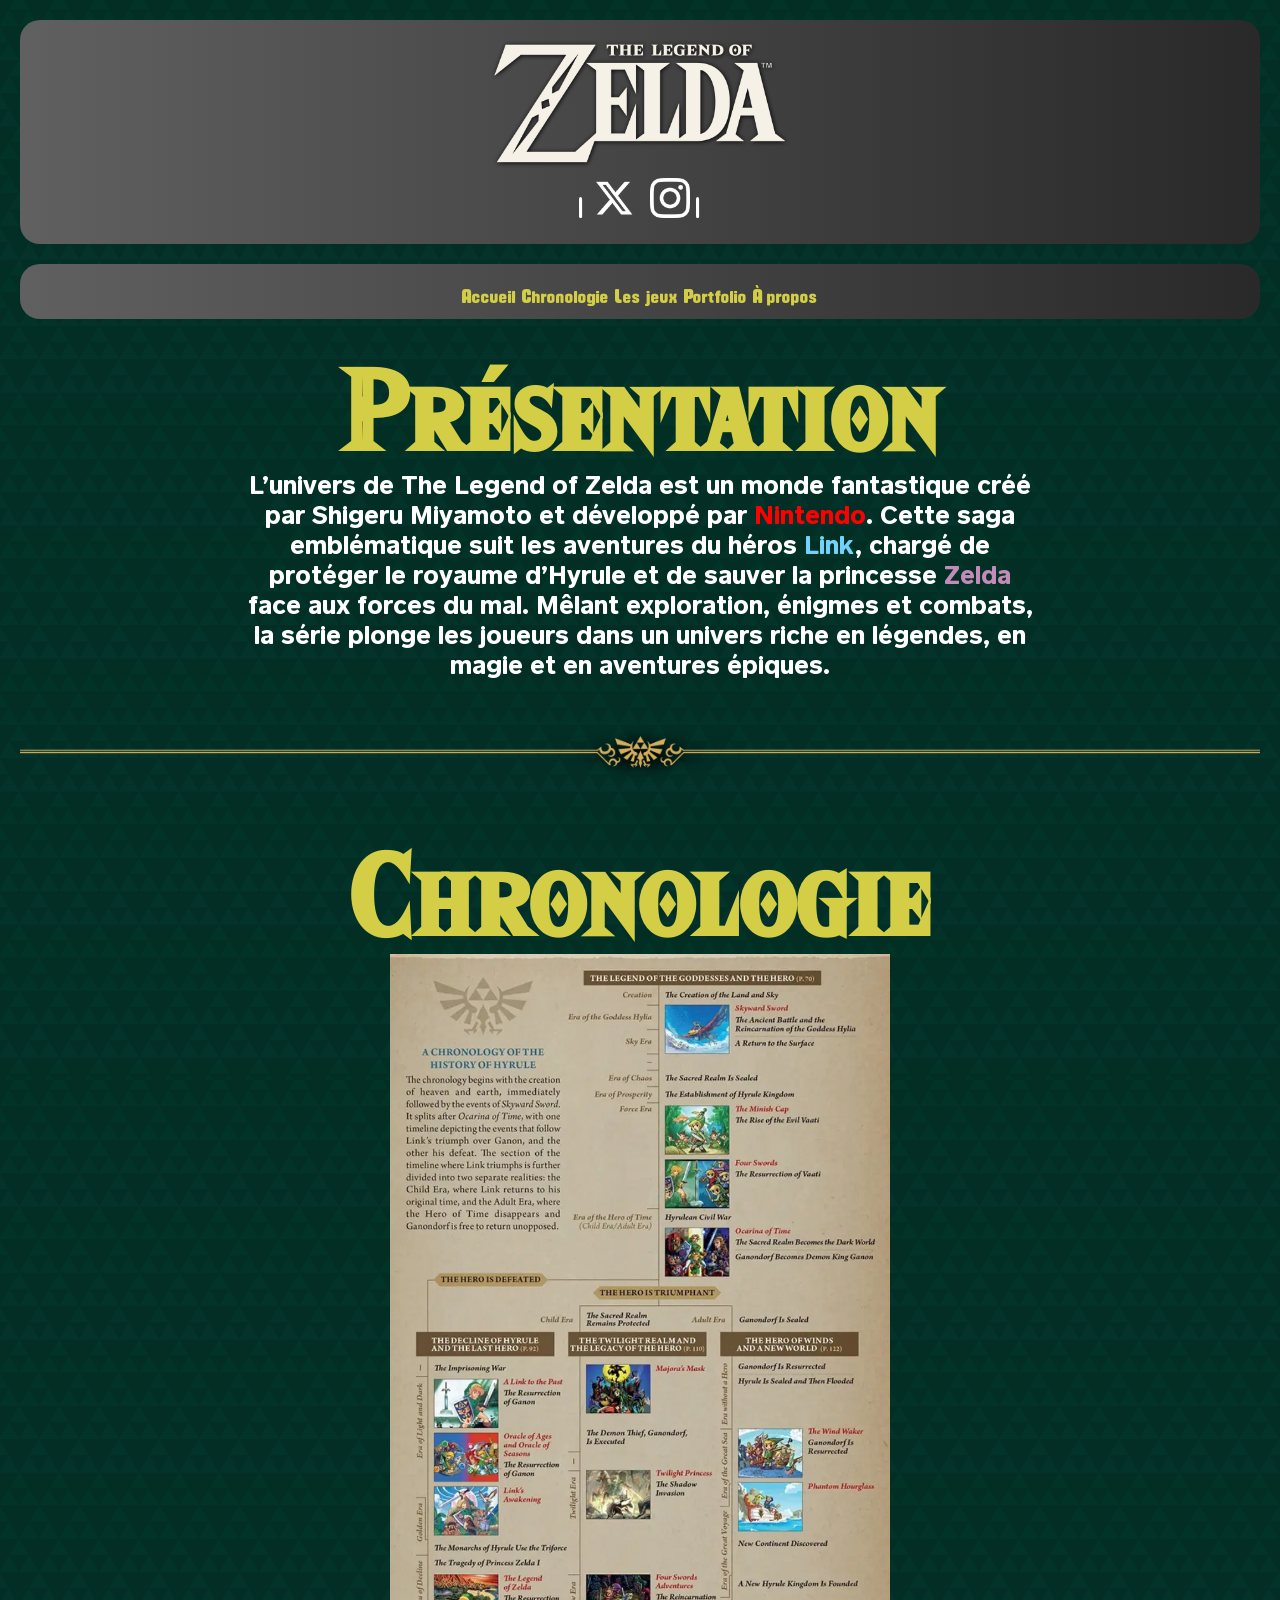
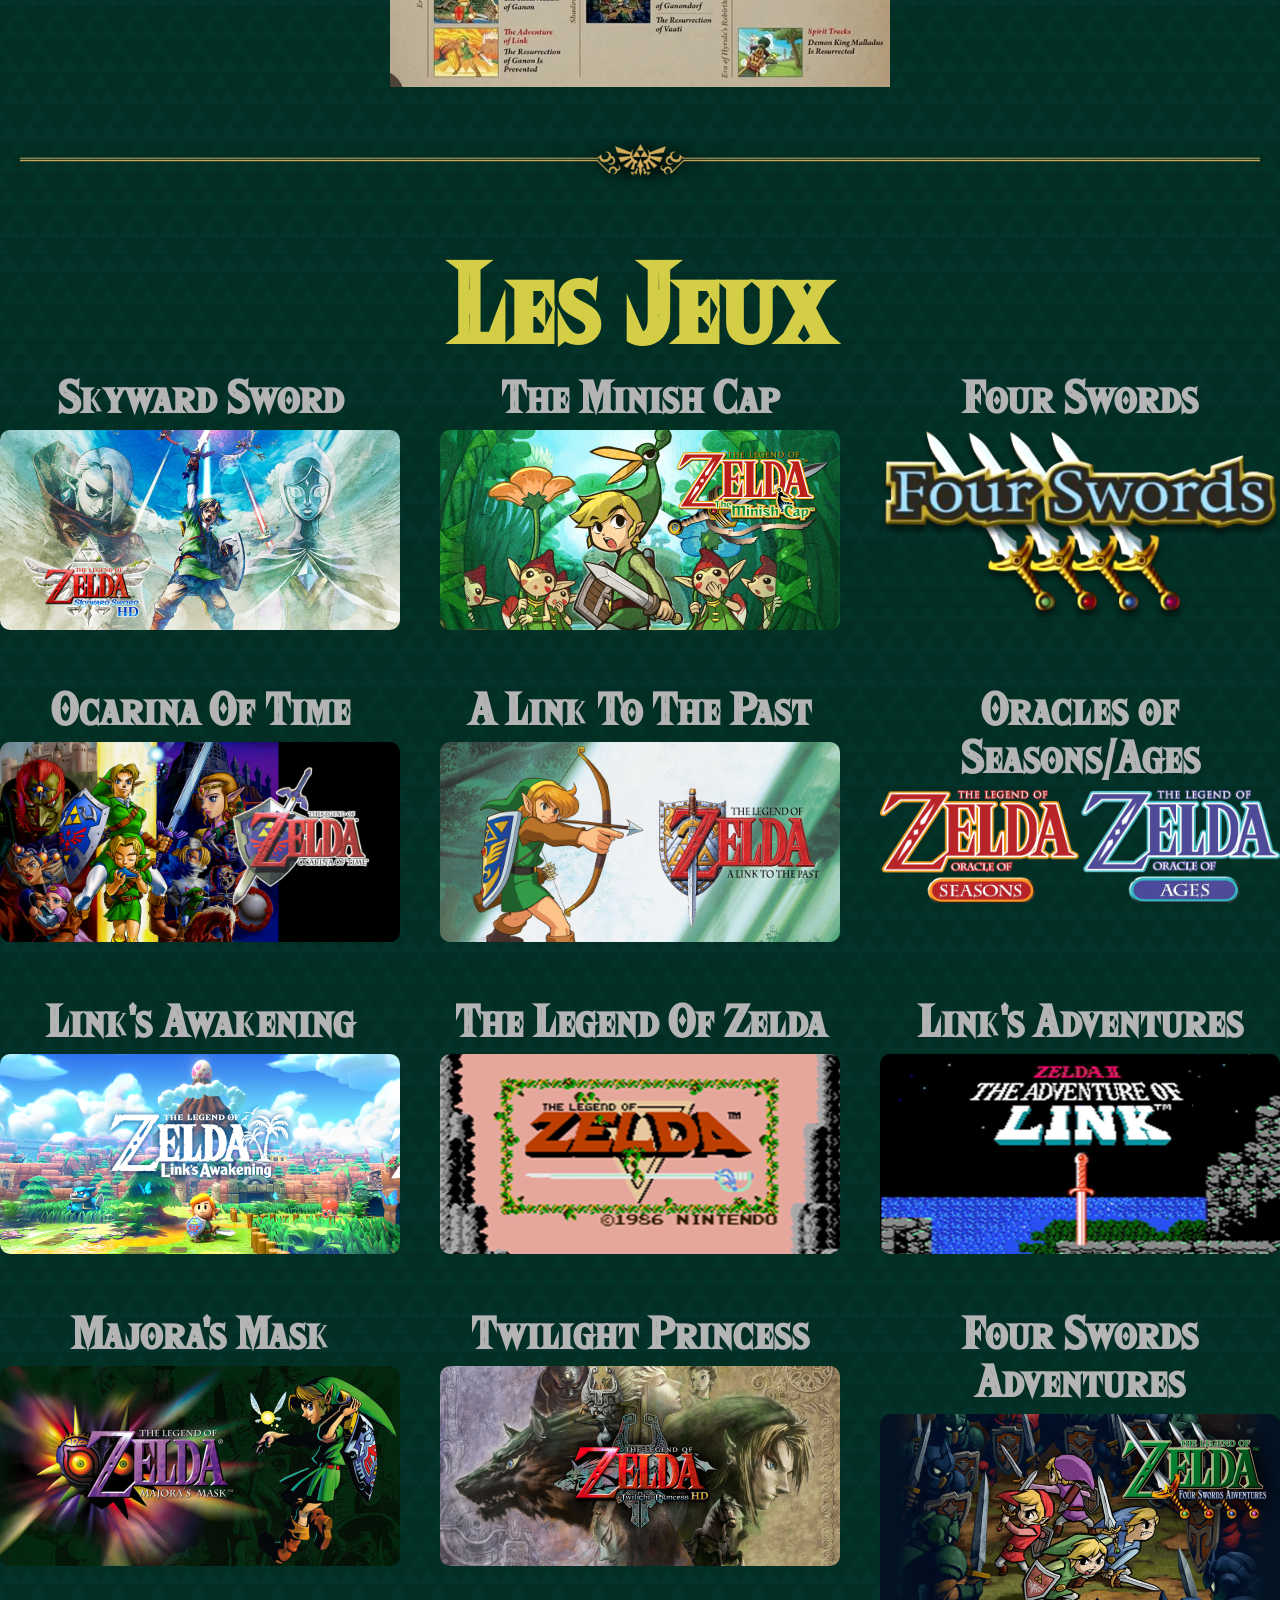
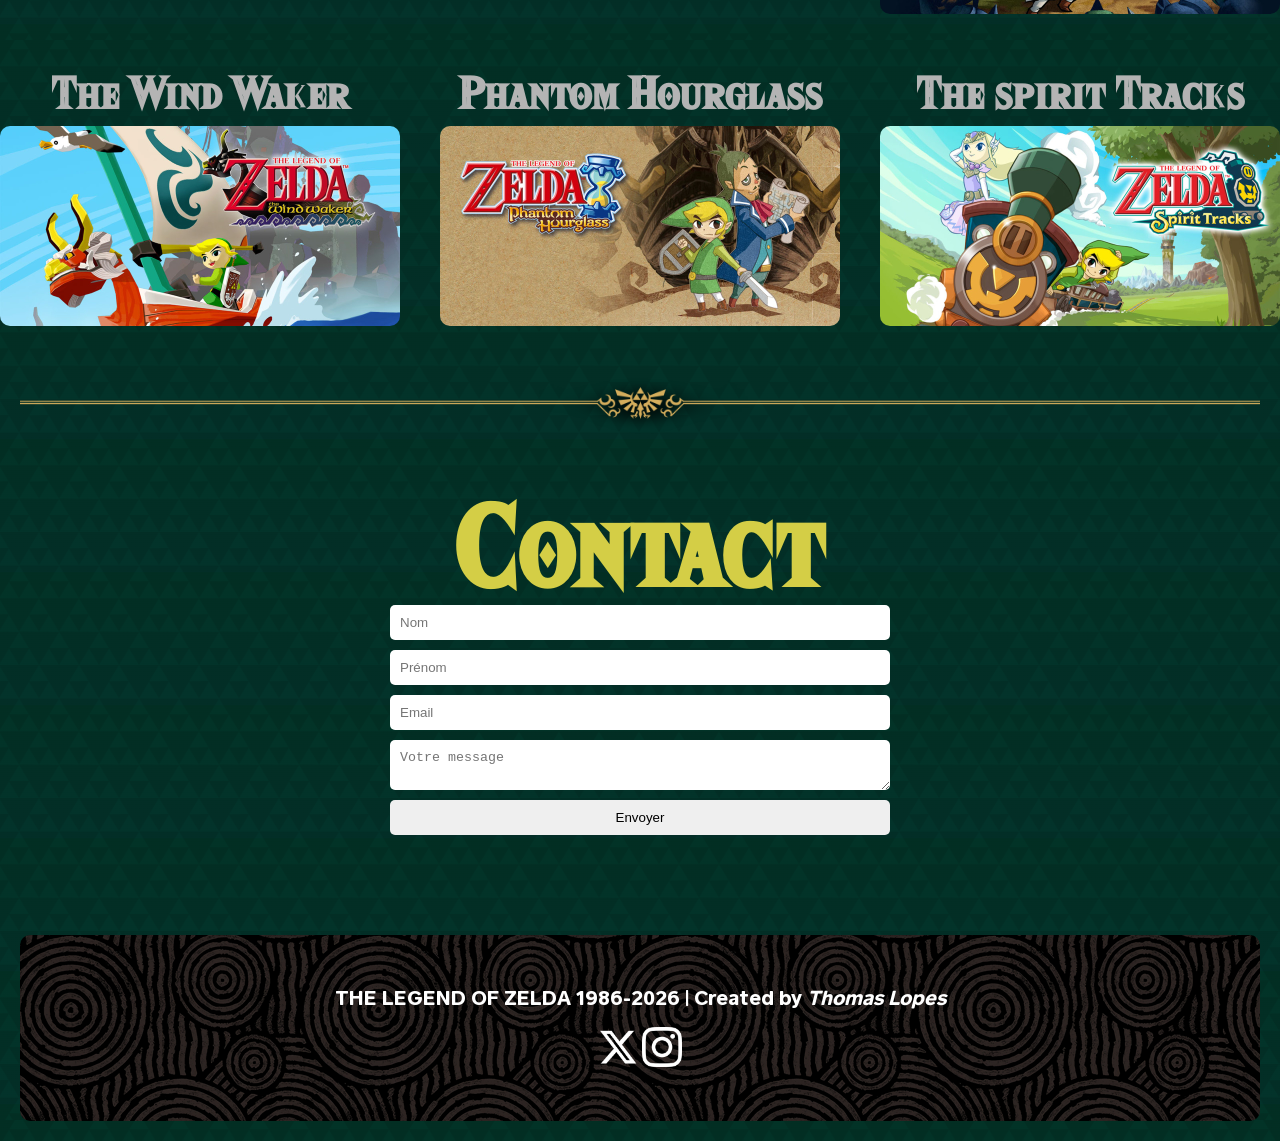
<file: index.html>
<!DOCTYPE html>
<html lang="fr">

<head>
    <meta charset="utf-8">
    <meta name="viewport" content="width=device-width, initial-scale=1.0">

    <title>The Legend of Zelda</title>

    <link rel="stylesheet" href="style.css">
    <link rel="icon" href="../Image/favicon.ico">

</head>

<body>

    <header>

        <a href="index.html">
            <img src="image/logo-loz.png" alt="Logo Zelda" class="logo">
        </a>

        <div class="reso">

            |<a href="https://x.com/ZeldaUniverse?lang=fr"><img src="image/X_logo_2023_(white).png" alt="X" width="40"></a>
            <a href="https://www.instagram.com/zeldauniversetv/"><img src="image/instagram-white-icon.webp" alt="Instagram" width="40"></a> |
        </div>

    </header>

    <nav>
        <div class="reso2">
            <a href="index.html">Accueil</a>
            <a href="#chronologie">Chronologie</a>
            <a href="#jeux">Les jeux</a>
            <a href="portfolio.html">Portfolio</a>
            <a href="./demo/à-propos.html">À propos</a>
        </div>
    </nav>


    <section class="presentation">

        <h1>Présentation</h1>

        <p class="introduction">

            L’univers de The Legend of Zelda est un monde fantastique créé par Shigeru Miyamoto et développé par
            <span class="Nintendored">Nintendo</span>. Cette saga emblématique suit les aventures du héros <span
                class="Linkblue">Link</span>, chargé de protéger le royaume d’Hyrule
            et de sauver la princesse <span class="Zeldapink">Zelda</span> face aux forces du mal. Mêlant exploration,
            énigmes et combats, la
            série plonge les joueurs dans un univers riche en légendes, en magie et en aventures épiques.

        </p>

    </section>


    <img src="image/hyrule_rule.png" class="separator" alt="Séparateur">


    <section id="chronologie">

        <h2>Chronologie</h2>

        <div class="chrono">

            <img src="image/Chronoimage.webp " alt="Chronologie Zelda">


        </div>

    </section>


    <img src="image/hyrule_rule.png" class="separator" alt="Séparateur">


    <section id="jeux">

        <h2>Les Jeux</h2>

        <div class="jeux">
            <div class="jeu">
                <h3>Skyward Sword</h3>

                <div class="voirimage">

                    <img src="image/H2x1_NSwitch_TheLegendOfZeldaSkywardSwordHD_image1600w.jpg"
                        alt="Image de Skyward Sword">


                    <div class="overlay">
                        <a href="image/H2x1_NSwitch_TheLegendOfZeldaSkywardSwordHD_image1600w.jpg"><img
                                src="image/voirimage.png" alt="Voir image"></a>
                    </div>
                </div>

            </div>



            <div class="jeu">

                <h3>The Minish Cap</h3>

                <div class="voirimage">

                    <img src="image/SI_GBA_TheLegendOfZeldaTheMinishCap_image1600w.jpg" alt="Image de The Minish Cap">


                    <div class="overlay">
                        <a href="image/SI_GBA_TheLegendOfZeldaTheMinishCap_image1600w.jpg"><img
                                src="image/voirimage.png" alt="Voir image"></a>
                    </div>
                </div>

            </div>
            <div class="jeu">

                <h3>Four Swords</h3>

                <div class="voirimage">

                    <img src="image/The_Legend_of_Zelda_Four_Swords_Logo.png" alt="Image de Four Swords">


                    <div class="overlay">
                        <a href="image/The_Legend_of_Zelda_Four_Swords_Logo.png"><img src="image/voirimage.png"
                                alt="Voir image"></a>
                    </div>
                </div>
            </div>
            <div class="jeu">

                <h3>Ocarina Of Time</h3>

                <div class="voirimage">

                    <img src="image/SI_N64_LegendOfZeldaOcarinaOfTime.jpg" alt="Image de Ocarina of Time">


                    <div class="overlay">
                        <a href="image/SI_N64_LegendOfZeldaOcarinaOfTime.jpg"><img src="image/voirimage.png"
                                alt="Voir image"></a>
                    </div>
                </div>

            </div>

            <div class="jeu">

                <h3>A Link To The Past</h3>

                <div class="voirimage">

                    <img src="image/H2x1_SNES_TheLegendOfZeldaALinkToThePast.jpg" alt="Image de A Link To The Past">


                    <div class="overlay">
                        <a href="image/H2x1_SNES_TheLegendOfZeldaALinkToThePast.jpg"><img src="image/voirimage.png"
                                alt="Voir image"></a>
                    </div>
                </div>

            </div>

            <div class="jeu">

                <h3>Oracles of Seasons/Ages</h3>

                <div class="voirimage">

                    <img src="image/The_Legend_of_Zelda_Oracle_of_Seasons_and_Oracle_of_Ages.png"
                        alt="Image de Oracles of Ages/Seasons">


                    <div class="overlay">
                        <a href="image/The_Legend_of_Zelda_Oracle_of_Seasons_and_Oracle_of_Ages.png"><img
                                src="image/voirimage.png" alt="Voir image"></a>
                    </div>
                </div>

            </div>

            <div class="jeu">

                <h3>Link's Awakening</h3>

                <div class="voirimage">

                    <img src="image/H2x1_NSwitch_TheLegendOfZeldaLinksAwakening_image1600w.jpg"
                        alt="Image de Link's Awakening">


                    <div class="overlay">
                        <a href="image/H2x1_NSwitch_TheLegendOfZeldaLinksAwakening_image1600w.jpg"><img
                                src="image/voirimage.png" alt="Voir image"></a>
                    </div>
                </div>

            </div>

            <div class="jeu">

                <h3>The Legend Of Zelda</h3>

                <div class="voirimage">

                    <img src="image/SI_3DSVC_TheLegendOfZelda_image1600w.jpg" alt="Image de The Legend Of Zelda">


                    <div class="overlay">
                        <a href="image/SI_3DSVC_TheLegendOfZelda_image1600w.jpg"><img src="image/voirimage.png"
                                alt="Voir image"></a>
                    </div>
                </div>

            </div>

            <div class="jeu">

                <h3>Link's Adventures</h3>

                <div class="voirimage">

                    <img src="image/SI_3DSVC_ZeldaIITheAdventureOfLink_image1600w.jpg" alt="Image de Link's Adventures">


                    <div class="overlay">
                        <a href="image/SI_3DSVC_ZeldaIITheAdventureOfLink_image1600w.jpg"><img src="image/voirimage.png"
                                alt="Voir image"></a>
                    </div>
                </div>

            </div>

            <div class="jeu">

                <h3>Majora's Mask</h3>

                <div class="voirimage">

                    <img src="image/SI_WiiVC_ZeldaMajorasMask_image1600w.jpg" alt="Image de Majora's Mask">


                    <div class="overlay">
                        <a href="image/SI_WiiVC_ZeldaMajorasMask_image1600w.jpg"><img src="image/voirimage.png"
                                alt="Voir image"></a>
                    </div>
                </div>

            </div>

            <div class="jeu">

                <h3>Twilight Princess</h3>

                <div class="voirimage">

                    <img src="image/SI_WiiU_TheLegendOfZeldaTwilightPrincessHD_image1600w.jpg"
                        alt="Image de Twilight Princess">


                    <div class="overlay">
                        <a href="image/SI_WiiU_TheLegendOfZeldaTwilightPrincessHD_image1600w.jpg"><img
                                src="image/voirimage.png" alt="Voir image"></a>
                    </div>
                </div>

            </div>

            <div class="jeu">

                <h3>Four Swords Adventures</h3>

                <div class="voirimage">

                    <img src="image/SI_GCN_TheLegendOfZeldaFourSwordsAdventures_image1600w.jpg"
                        alt="Image de Four Swords Adventures">


                    <div class="overlay">
                        <a href="image/SI_GCN_TheLegendOfZeldaFourSwordsAdventures_image1600w.jpg"><img
                                src="image/voirimage.png" alt="Voir image"></a>
                    </div>
                </div>

            </div>

            <div class="jeu">

                <h3>The Wind Waker</h3>

                <div class="voirimage">

                    <img src="image/SI_GCN_TheLegendOfZeldaTheWindWaker_image1600w.jpg" alt="Image de The Wind Waker">


                    <div class="overlay">
                        <a href="image/SI_GCN_TheLegendOfZeldaTheWindWaker_image1600w.jpg"><img
                                src="image/voirimage.png" alt="Voir image"></a>
                    </div>
                </div>

            </div>

            <div class="jeu">

                <h3>Phantom Hourglass</h3>

                <div class="voirimage">

                    <img src="image/SI_NDS_TheLegendOfZeldaPhantomHourglass_image1600w.jpg"
                        alt="Image de Phantom Hourglass">


                    <div class="overlay">
                        <a href="image/SI_NDS_TheLegendOfZeldaPhantomHourglass_image1600w.jpg"><img
                                src="image/voirimage.png" alt="Voir image"></a>
                    </div>
                </div>
            </div>

            <div class="jeu">

                <h3>The spirit Tracks</h3>

                <div class="voirimage">

                    <img src="image/SI_NDS_TheLegendOfZeldaSpiritTracks_image1600w.jpg"
                        alt="Image de The Spirit Tracks">


                    <div class="overlay">
                        <a href="image/SI_NDS_TheLegendOfZeldaSpiritTracks_image1600w.jpg"><img
                                src="image/voirimage.png" alt="Voir image"></a>
                    </div>
                </div>

            </div>

        </div>

    </section>


    <img src="image/hyrule_rule.png" class="separator" alt="Séparateur">


    <section class="contact">

        <h2>Contact</h2>

        <form>

            <input type="text" name="nom" id="nom" placeholder="Nom" required>

            <input type="text" name="prenom" id="prenom" placeholder="Prénom" required>

            <input type="email" name="email" id="email" placeholder="Email" required>

            <textarea placeholder="Votre message"></textarea>

            <input type="submit" id="precision" value="Envoyer">

        </form>

    </section>


    <footer>
        <div class="footertext">
            <p>THE LEGEND OF ZELDA 1986-2026 | Created by <span class="footermyname">Thomas Lopes</span></p>
        </div>
        <br>
        <a href="https://x.com/ZeldaUniverse?lang=fr"><img src="./image/X_logo_2023_(white).png" alt="X" width="40"></a>
            <a href="https://www.instagram.com/zeldauniversetv/"><img src="./image/instagram-white-icon.webp" alt="Instagram"
                    width="40"></a>
    </footer>

</body>

</html>
</file>
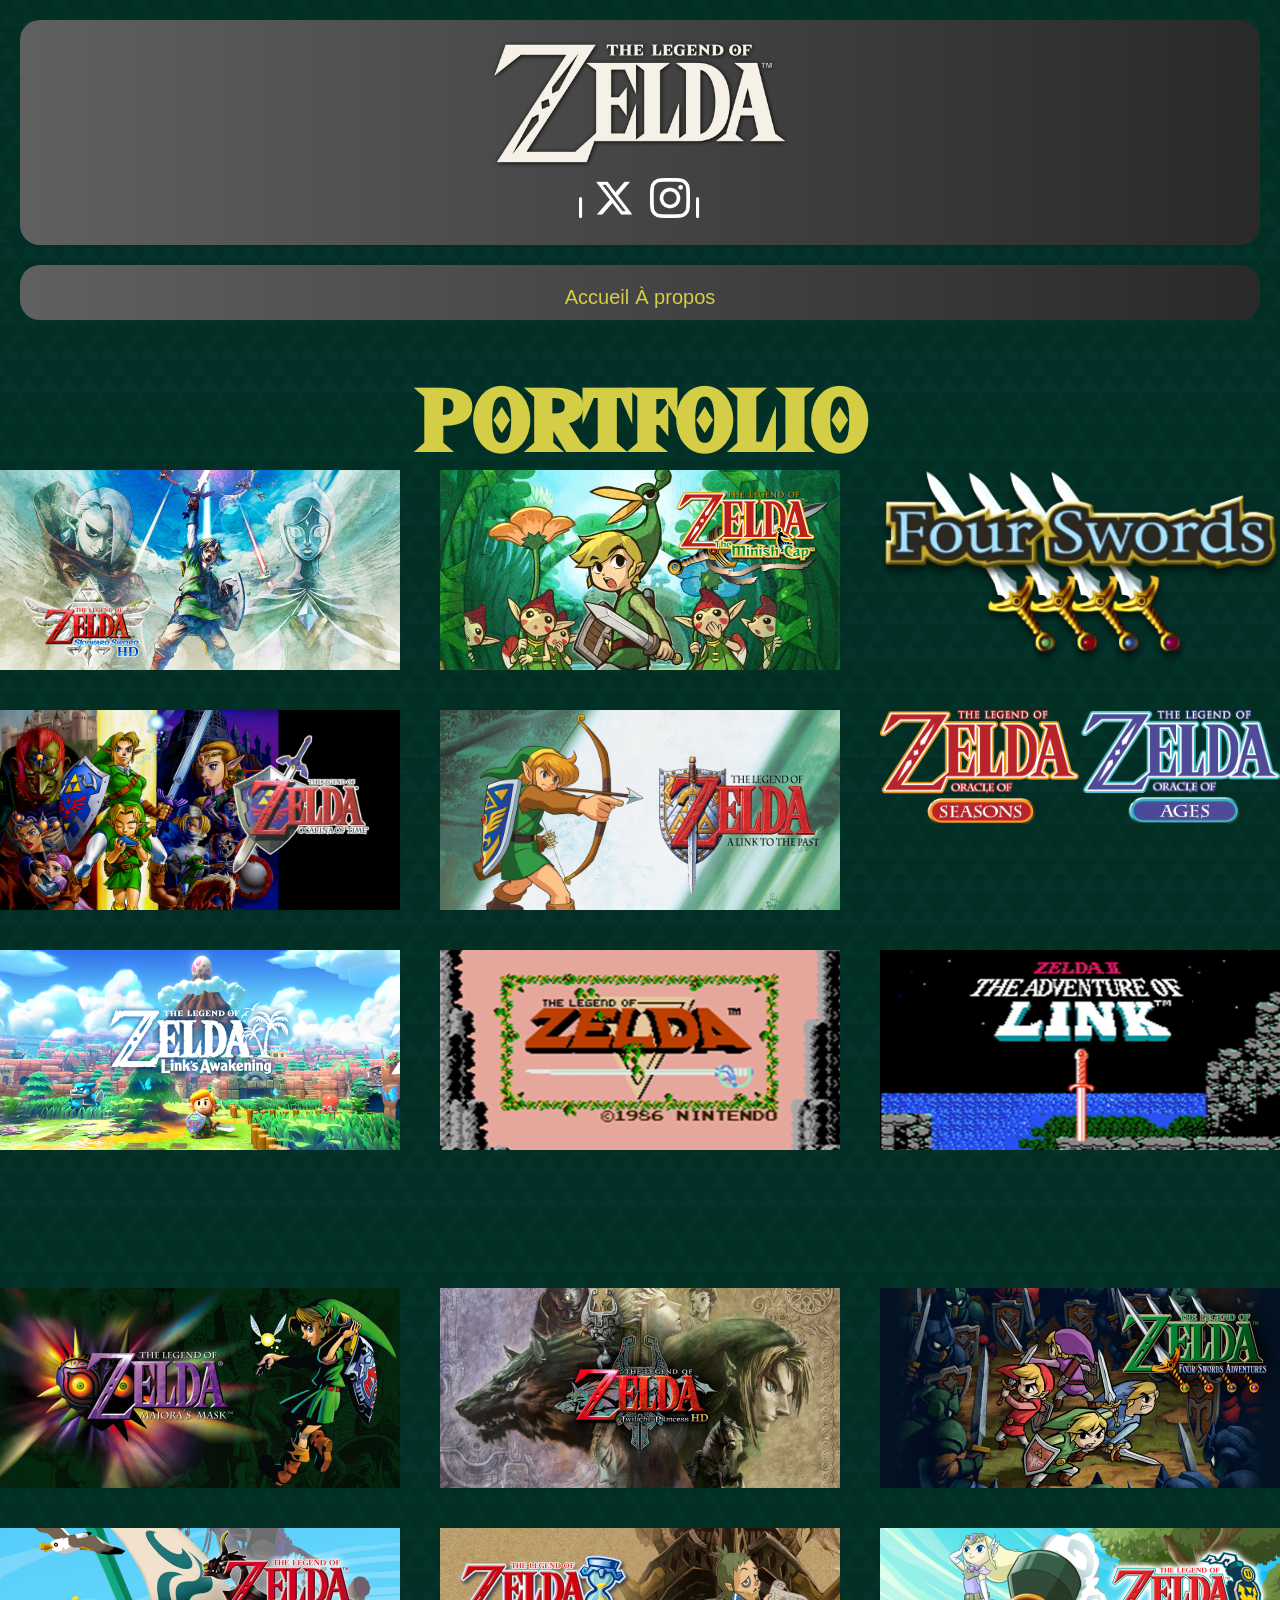
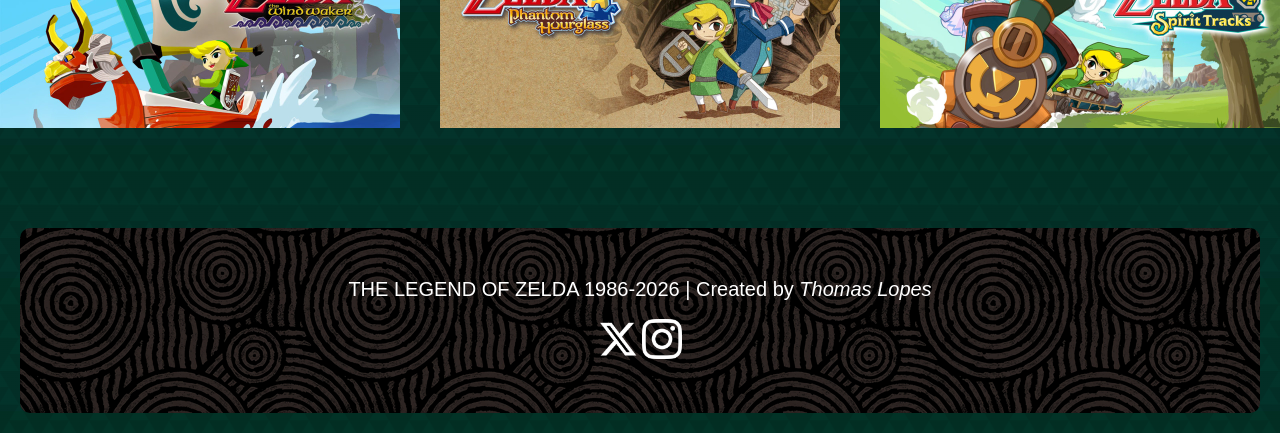
<file: portfolio.html>
<!DOCTYPE html>
<html lang="fr">

<head>
    <meta charset="UTF-8">
    <meta name="viewport" content="width=device-width, initial-scale=1.0">
    <link rel="stylesheet" href="portfolio.css">
    <title>Portfolio</title>
</head>

<body>

        <header>

        <a href="index.html">
            <img src="image/logo-loz.png" alt="Logo Zelda" class="logo">
        </a>

        <div class="reso">

            |<a href="https://x.com/ZeldaUniverse?lang=fr"><img src="image/X_logo_2023_(white).png" alt="X" width="40"></a>
            <a href="https://www.instagram.com/zeldauniversetv/"><img src="image/instagram-white-icon.webp" alt="Instagram" width="40"></a> |
        </div>

    </header>

    <nav>
        <div class="reso2">
            <a href="index.html">Accueil</a>
            <a href="demo/à-propos.html">À propos</a>
        </div>
    </nav>

<h1>portfolio</h1>
    <div class="conteneur">
        <div><img src="./image/H2x1_NSwitch_TheLegendOfZeldaSkywardSwordHD_image1600w.jpg" width="400" alt="Image de Skyward Sword"></div>
        <div><img src="./image/SI_GBA_TheLegendOfZeldaTheMinishCap_image1600w.jpg" width="400" alt="Image de The Minish Cap"></div>
        <div><img src="./image/The_Legend_of_Zelda_Four_Swords_Logo.png" width="400" alt="Image de Four Swords"></div>
        <div><img src="./image/SI_N64_LegendOfZeldaOcarinaOfTime.jpg" width="400" alt="Image de Ocarina of Time"></div>
        <div><img src="./image/H2x1_SNES_TheLegendOfZeldaALinkToThePast.jpg" width="400" alt="Image de A Link To The Past"></div>
        <div><img src="./image/The_Legend_of_Zelda_Oracle_of_Seasons_and_Oracle_of_Ages.png" width="400" alt="Image de Oracles of Ages/Seasons"></div>
        <div><img src="./image/H2x1_NSwitch_TheLegendOfZeldaLinksAwakening_image1600w.jpg" width="400" alt="Image de Link's Awakening"></div>
        <div><img src="./image/SI_3DSVC_TheLegendOfZelda_image1600w.jpg" width="400" alt="Image de The Legend Of Zelda"></div>
        <div><img src="./image/SI_3DSVC_ZeldaIITheAdventureOfLink_image1600w.jpg" width="400" alt="Image de Link's Adventures"></div>
<br>

    </div>

    <div class="conteneur">
        <div><img src="./image/SI_WiiVC_ZeldaMajorasMask_image1600w.jpg" width="400" alt="Image de Majora's Mask"></div>
        <div><img src="./image/SI_WiiU_TheLegendOfZeldaTwilightPrincessHD_image1600w.jpg" width="400" alt="Image de Twilight Princess"></div>
        <div><img src="./image/SI_GCN_TheLegendOfZeldaFourSwordsAdventures_image1600w.jpg" width="400" alt="Image de Four Swords Adventures"></div>
        <div><img src="./image/SI_GCN_TheLegendOfZeldaTheWindWaker_image1600w.jpg" width="400" alt="Image de The Wind Waker"></div>
        <div><img src="./image/SI_NDS_TheLegendOfZeldaPhantomHourglass_image1600w.jpg" width="400" alt="Image de Phantom Hourglass"></div>
        <div><img src="./image/SI_NDS_TheLegendOfZeldaSpiritTracks_image1600w.jpg" width="400" alt="Image de The Spirit Tracks"></div>
    </div>

        <footer>
        <div class="footertext">
            <p>THE LEGEND OF ZELDA 1986-2026 | Created by <span class="footermyname">Thomas Lopes</span></p>
        </div>
        <br>
        <a href="https://x.com/ZeldaUniverse?lang=fr"><img src="./image/X_logo_2023_(white).png" alt="X" width="40"></a>
            <a href="https://www.instagram.com/zeldauniversetv/"><img src="./image/instagram-white-icon.webp" alt="Instagram"
                    width="40"></a>
    </footer>
</body>

</html>
</file>
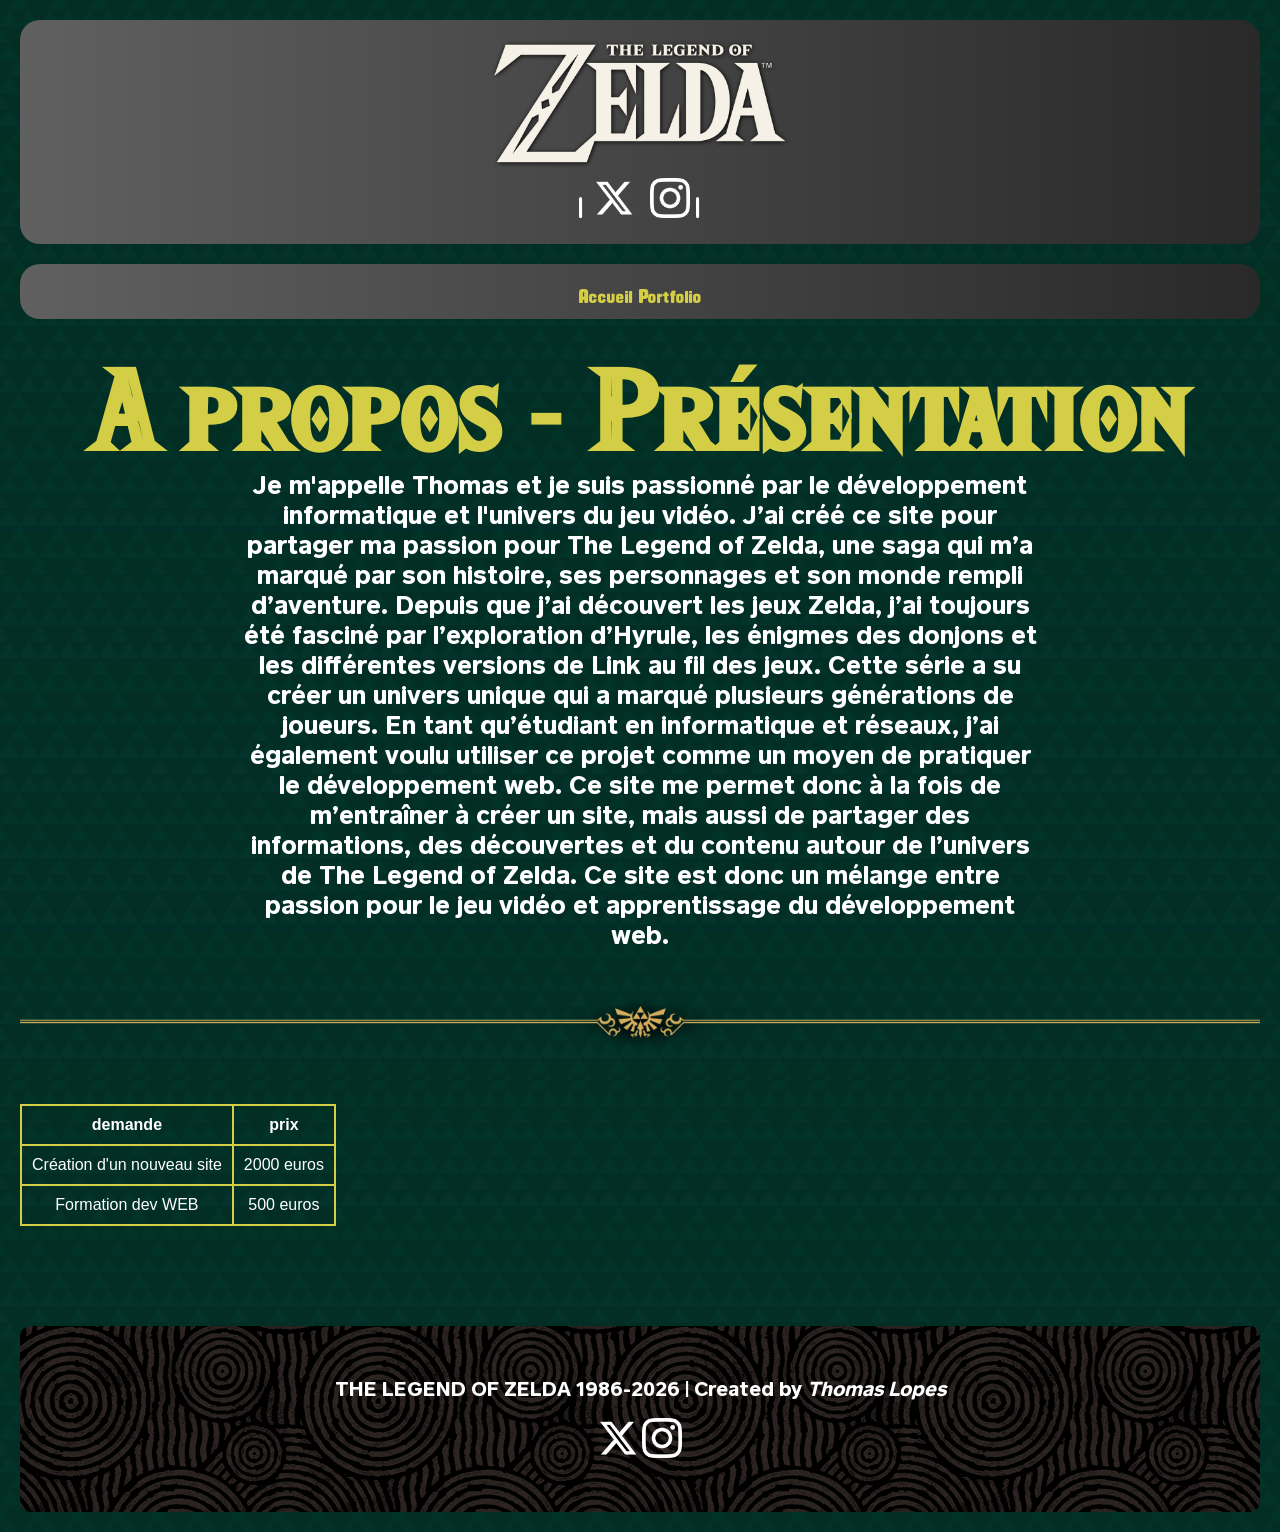
<file: demo/à-propos.html>
<!DOCTYPE html>
<html lang="fr">

<head>
    <meta charset="utf-8">
    <meta name="viewport" content="width=device-width, initial-scale=1.0">

    <title>The Legend of Zelda - à propos</title>

    <link rel="stylesheet" href="à-propos.css">
    <link rel="icon" href="../image/favicon.ico">

</head>

<body>

    <header>

        <a href="../index.html">
            <img src="../image/logo-loz.png" alt="Logo Zelda" class="logo">
        </a>

        <div class="reso">

            |<a href="https://x.com/ZeldaUniverse?lang=fr"><img src="../image/X_logo_2023_(white).png" alt="X" width="40"></a>
            <a href="https://www.instagram.com/zeldauniversetv/"><img src="../image/instagram-white-icon.webp" alt="Instagram" width="40"></a> |
        </div>

    </header>

    <nav>
        <div class="reso2">
            <a href="../index.html">Accueil</a>
            <a href="../portfolio.html">Portfolio</a>
        </div>
    </nav>


    <section class="presentation">

        <h2>A propos - Présentation</h2>
        

        <p class="introduction">

            Je m'appelle Thomas et je suis passionné par le développement informatique et l'univers du jeu vidéo. J’ai
            créé ce site pour partager ma passion pour The Legend of Zelda, une saga qui m’a marqué par son histoire,
            ses personnages et son monde rempli d’aventure. Depuis que j’ai découvert les jeux Zelda, j’ai toujours été
            fasciné par l’exploration d’Hyrule, les énigmes des donjons et les différentes versions de Link au fil des
            jeux. Cette série a su créer un univers unique qui a marqué plusieurs générations de joueurs. En tant
            qu’étudiant en informatique et réseaux, j’ai également voulu utiliser ce projet comme un moyen de pratiquer
            le développement web. Ce site me permet donc à la fois de m’entraîner à créer un site, mais aussi de
            partager des informations, des découvertes et du contenu autour de l’univers de The Legend of Zelda. Ce site
            est donc un mélange entre passion pour le jeu vidéo et apprentissage du développement web.

        </p>

    </section>


    <img src="../image/hyrule_rule.png" class="separator" alt="Séparateur">



<table>
    <tr>
        <th>demande</th>
        <th>prix</th>
    </tr>
    <tr>
        <td>Création d'un nouveau site</td>
        <td>2000 euros</td>
        
    </tr>
    <tr>
        <td>Formation dev WEB</td>
        <td>500 euros</td>
        
    </tr>
</table>



    <footer>
        <div class="footertext">
            <p>THE LEGEND OF ZELDA 1986-2026 | Created by <span class="footermyname">Thomas Lopes</span></p>
        </div>
        <br>
        <a href="https://x.com/ZeldaUniverse?lang=fr"><img src="../image/X_logo_2023_(white).png" alt="X" width="40"></a>
            <a href="https://www.instagram.com/zeldauniversetv/"><img src="../image/instagram-white-icon.webp" alt="Instagram"
                    width="40"></a>
    </footer>

</body>

</html>
</file>
<file: style.css>
@font-face {
    font-family: zeldafont1;
    src: url(fonts/HyliaSerifBeta-Regular.otf);
}

@font-face {
    font-family: parafont;
    src: url(fonts/CashMarket-BoldRounded.ttf);
}

@font-face {
    font-family: fontchoice;
    src: url(fonts/Louvere\ PERSONAL\ USE\ ONLY!.ttf);
}

* {
    margin: 0;
    padding: 0;
    box-sizing: border-box;
}

/* ---------- BODY ---------- */

body {


    font-family: Manrope, sans-serif;

    background-image: url("image/backgroundbody.PNG");

    text-align: center;

    color: white;

    padding: 20px;

}


/* ---------- HEADER ---------- */

header {

    background: linear-gradient(90deg, #616060, #292929);

    border-radius: 20px;

    padding: 20px;

    margin-bottom: 20px;

}

.logo {

    width: 300px;

    max-width: 90%;

    display: block;

    margin: auto;

}


.reso {

    margin-top: 10px;

    font-size: 30px;
    font-family: fontchoice;
}

.reso2 {
    font-family: fontchoice;
    font-size: 30px;

}

.reso img {



    margin-left: 10px;

}


/* ---------- NAV ---------- */

nav {

    background: linear-gradient(90deg, #616060, #292929);

    border-radius: 20px;

    padding: 10px;

    margin-bottom: 30px;

    display: flex;

    justify-content: center;

    gap: 20px;

    flex-wrap: wrap;

}

.Nintendored {
    color: red;
}

.Linkblue {
    color: #74d2fa;
}

.Zeldapink {
    color: #c18db8;
}

a {
    color: #d4ce46;
}

nav a {

    color: #d4ce46;

    text-decoration: none;

    font-size: 20px;

}



/* ---------- TITRES ---------- */
h1:hover {
    color :#d4d2a5;
}

h2:hover {
    color :#d4d2a5;
}

h1,
h2 {

    font-family: "Zeldafont1";
    justify-content: center;
    color: #d4ce46;
    font-size: 100px;
    /* box-shadow: 2px 2px 2px 2px rgb(41, 41, 41); */
}

h3 {
    font-family: "zeldafont1";
    margin: 10px 0;
    font-size: 40px;
    color: #b4b4b4;
}


/* ---------- PRESENTATION ---------- */

.introduction {

    max-width: 800px;

    margin: auto;

    font-size: 25px;

    font-family: "parafont";
}


/* ---------- SEPARATEUR ---------- */

.separator {

    width: 100%;

    margin: 40px 0;

}


/* ---------- CHRONOLOGIE ---------- */

.chrono {

    display: flex;

    justify-content: center;

    align-items: center;

    flex-wrap: wrap;

    gap: 40px;

}

.chrono img {

    max-width: 500px;

    width: 100%;

}

table {

    border-collapse: collapse;

}

td,
th {

    border: 2px solid #d4ce46;

    padding: 10px;

}

table img {

    width: 80px;

}


/* ---------- JEUX ---------- */

.jeux {

    display: grid;
    
    grid-template-columns: 400px 400px 400px;
    justify-content: center;

    flex-wrap: nowrap;

    gap: 40px;

}

.jeu {
    
    max-width: 400px;
    

}

.jeu img {

    width: 100%;

    border-radius: 10px;

}


/* ---------- FORMULAIRE ---------- */

form {

    display: flex;

    flex-direction: column;

    gap: 10px;

    max-width: 500px;

    margin: auto;

}

input,
textarea {

    padding: 10px;

    border-radius: 5px;

    border: none;

}




footer {

    margin-top: 100px;

    padding: 50px;

    background-image: url("./image/footerbackground.png");

    border-radius: 10px;

}

.footertext {
    font-family: "parafont";
    font-size: 20px;
}

.footermyname {
    font-style: italic;
}

.voirimage:hover {
    background-image: url("image/voirimage.png");
    border-radius: 10px;
}

.voirimage {
    position: relative;
    display: inline-block;
}

.voirimage img {
    display: block;
    border-radius: 10px;
}
.overlay {
    position: absolute;
    top: 0;
    left: 0;
    width: 100%;
    height: 100%;

    display: flex;
    justify-content: center;
    align-items: center;

    background: rgba(0,0,0,0.4);
    opacity: 0;
    transition: 0.3s;
    border-radius: 10px;
}

/* apparition au survol */
.voirimage:hover .overlay {
    opacity: 1;
}
@media screen and (max-width:380px) {

    nav {

        flex-direction: column;

    }

    .chrono {

        flex-direction: column;

    }

    .jeux {

        flex-direction: column;

    }

    .logo {

        width: 200px;

    }

    p, .introduction {
        width: 100px;
        height: 110px;
        text-align: center;
        overflow: auto;
    }
}
</file>
<file: portfolio.css>
* {
  font-family: Arial;
  margin: 0;
  padding: 0;
  box-sizing: border-box;
}

body {
  font-family: Manrope, sans-serif;

  background-image: url("image/backgroundbody.PNG");

  text-align: center;

  color: white;

  padding: 20px;
}

.conteneur {
  display: grid;
  grid-template-columns: 400px 400px 400px;
  justify-content: center;
  gap: 40px;
  margin-bottom: 80px;
  /* espace entre les deux blocs */
}

.conteneur img {
  width: 100%;
  height: auto;
  display: block;
}

@font-face {
    font-family: zeldafont1;
    src: url(fonts/HyliaSerifBeta-Regular.otf);
}

@font-face {
    font-family: parafont;
    src: url(fonts/CashMarket-BoldRounded.ttf);
}

@font-face {
    font-family: fontchoice;
    src: url(fonts/Louvere\ PERSONAL\ USE\ ONLY!.ttf);
}

* {
    margin: 0;
    padding: 0;
    box-sizing: border-box;
}

/* ---------- BODY ---------- */

body {


    font-family: Manrope, sans-serif;

    background-image: url("image/backgroundbody.PNG");

    text-align: center;

    color: white;

    padding: 20px;

}


/* ---------- HEADER ---------- */

header {

    background: linear-gradient(90deg, #616060, #292929);

    border-radius: 20px;

    padding: 20px;

    margin-bottom: 20px;

}

.logo {

    width: 300px;

    max-width: 90%;

    display: block;

    margin: auto;

}


.reso {

    margin-top: 10px;

    font-size: 30px;
    font-family: fontchoice;
}

.reso2 {
    font-family: fontchoice;
    font-size: 30px;

}

.reso img {

    margin-left: 10px;

}


/* ---------- NAV ---------- */

nav {

    background: linear-gradient(90deg, #616060, #292929);

    border-radius: 20px;

    padding: 10px;

    margin-bottom: 30px;

    display: flex;

    justify-content: center;

    gap: 20px;

    flex-wrap: wrap;

}

.Nintendored {
    color: red;
}

.Linkblue {
    color: #74d2fa;
}

.Zeldapink {
    color: #c18db8;
}

a {
    color: #d4ce46;
}

nav a {

    color: #d4ce46;

    text-decoration: none;

    font-size: 20px;

}



/* ---------- TITRES ---------- */
h1:hover {
    color :#d4d2a5;
}

h2:hover {
    color :#d4d2a5;
}

h1,
h2 {

    font-family: "Zeldafont1";
    justify-content: center;
    color: #d4ce46;
    font-size: 100px;
    /* box-shadow: 2px 2px 2px 2px rgb(41, 41, 41); */
}

h3 {
    font-family: "Zeldafont1";
    justify-content: center;
    color: #d4ce46;
    font-size: 100px;
}


/* ---------- PRESENTATION ---------- */

.introduction {

    max-width: 800px;

    margin: auto;

    font-size: 25px;

    font-family: "parafont";
}


/* ---------- SEPARATEUR ---------- */

.separator {

    width: 100%;

    margin: 40px 0;

}


/* ---------- CHRONOLOGIE ---------- */

.chrono {

    display: flex;

    justify-content: center;

    align-items: center;

    flex-wrap: wrap;

    gap: 40px;

}

.chrono img {

    max-width: 500px;

    width: 100%;

}

table {

    border-collapse: collapse;

}

td,
th {

    border: 2px solid #d4ce46;

    padding: 10px;

}

table img {

    width: 80px;

}


/* ---------- JEUX ---------- */

.jeux {

    display: grid;
    
    grid-template-columns: 400px 400px 400px;
    justify-content: center;

    flex-wrap: nowrap;

    gap: 40px;

}

.jeu {
    
    max-width: 400px;
    

}

.jeu img {

    width: 100%;

    border-radius: 10px;

}


/* ---------- FORMULAIRE ---------- */

form {

    display: flex;

    flex-direction: column;

    gap: 10px;

    max-width: 500px;

    margin: auto;

}

input,
textarea {

    padding: 10px;

    border-radius: 5px;

    border: none;

}




footer {

    margin-top: 100px;

    padding: 50px;

    background-image: url("./image/footerbackground.png");

    border-radius: 10px;

}

.footertext {
    font-family: "parafont";
    font-size: 20px;
}

.footermyname {
    font-style: italic;
}

.voirimage:hover {
    background-image: url("image/voirimage.png");
    border-radius: 10px;
}

.voirimage {
    position: relative;
    display: inline-block;
}

.voirimage img {
    display: block;
    border-radius: 10px;
}
.overlay {
    position: absolute;
    top: 0;
    left: 0;
    width: 100%;
    height: 100%;

    display: flex;
    justify-content: center;
    align-items: center;

    background: rgba(0,0,0,0.4);
    opacity: 0;
    transition: 0.3s;
    border-radius: 10px;
}

/* apparition au survol */
.voirimage:hover .overlay {
    opacity: 1;
}
@media screen and (max-width:380px) {

    nav {

        flex-direction: column;

    }

    .chrono {

        flex-direction: column;

    }

    .jeux {

        flex-direction: column;

    }

    .logo {

        width: 200px;

    }

    p, .introduction {
        width: 100px;
        height: 110px;
        text-align: center;
        overflow: auto;
    }
}
</file>
<file: demo/à-propos.css>
@font-face {
    font-family: zeldafont1;
    src: url(../fonts/HyliaSerifBeta-Regular.otf);
}

@font-face {
    font-family: parafont;
    src: url(../fonts/CashMarket-BoldRounded.ttf);
}

@font-face {
    font-family: fontchoice;
    src: url(../fonts/Louvere\ PERSONAL\ USE\ ONLY!.ttf);
}

* {
    margin: 0;
    padding: 0;
    box-sizing: border-box;
}

/* ---------- BODY ---------- */

body {


    font-family: Manrope, sans-serif;

    background-image: url("../image/backgroundbody.PNG");

    text-align: center;

    color: white;

    padding: 20px;

}


/* ---------- HEADER ---------- */

header {

    background: linear-gradient(90deg, #616060, #292929);

    border-radius: 20px;

    padding: 20px;

    margin-bottom: 20px;

}

.logo {

    width: 300px;

    max-width: 90%;

    display: block;

    margin: auto;

}


.reso {

    margin-top: 10px;

    font-size: 30px;
    font-family: fontchoice;
}

.reso2 {
    font-family: fontchoice;
    font-size: 30px;

}

.reso img {



    margin-left: 10px;

}


/* ---------- NAV ---------- */

nav {

    background: linear-gradient(90deg, #616060, #292929);

    border-radius: 20px;

    padding: 10px;

    margin-bottom: 30px;

    display: flex;

    justify-content: center;

    gap: 20px;

    flex-wrap: wrap;

}

.Nintendored {
    color: red;
}

.Linkblue {
    color: #74d2fa;
}

.Zeldapink {
    color: #c18db8;
}

a {
    color: #d4ce46;
}



nav a {

    color: #d4ce46;

    text-decoration: none;

    font-size: 20px;

}



/* ---------- TITRES ---------- */

h1,
h2 {

    font-family: "Zeldafont1";

    color: #d4ce46;
    font-size: 100px;
    /* box-shadow: 2px 2px 2px 2px rgb(41, 41, 41); */
}

h3 {

    margin: 10px 0;

}


/* ---------- PRESENTATION ---------- */

.introduction {

    max-width: 800px;

    margin: auto;

    font-size: 25px;

    font-family: "parafont";
}


/* ---------- SEPARATEUR ---------- */

.separator {

    width: 100%;

    margin: 40px 0;

}


/* ---------- CHRONOLOGIE ---------- */

.chrono {

    display: flex;

    justify-content: center;

    align-items: center;

    flex-wrap: wrap;

    gap: 40px;

}

.chrono img {

    max-width: 500px;

    width: 100%;

}

table {

    border-collapse: collapse;
    display: flex;
}

td,
th {

    border: 2px solid #d4ce46;

    padding: 10px;

}




/* ---------- JEUX ---------- */

.jeux {

    display: grid;
    grid-template-columns: 400px 400px 400px;
    justify-content: center;

    flex-wrap: wrap;

    gap: 40px;

}

.jeu {

    max-width: 400px;

}

.jeu img {

    width: 100%;

    border-radius: 10px;

}


/* ---------- FORMULAIRE ---------- */

form {

    display: flex;

    flex-direction: column;

    gap: 10px;

    max-width: 500px;

    margin: auto;

}

input,
textarea {

    padding: 10px;

    border-radius: 5px;

    border: none;

}

footer {

    margin-top: 100px;

    padding: 50px;

    background-image: url("../image/footerbackground.png");

    border-radius: 10px;

}

.footertext {
    font-family: "parafont";
    font-size: 20px;
}

.footermyname {
    font-style: italic;
}

@media screen and (max-width:380px) {

    nav {

        flex-direction: column;

    }

    .chrono {

        flex-direction: column;

    }

    .jeux {

        flex-direction: column;

    }

    .logo {

        width: 200px;

    }

    p,
    .introduction {
        width: 100px;
        height: 110px;
        text-align: center;
        overflow: auto;
    }
}
</file>
